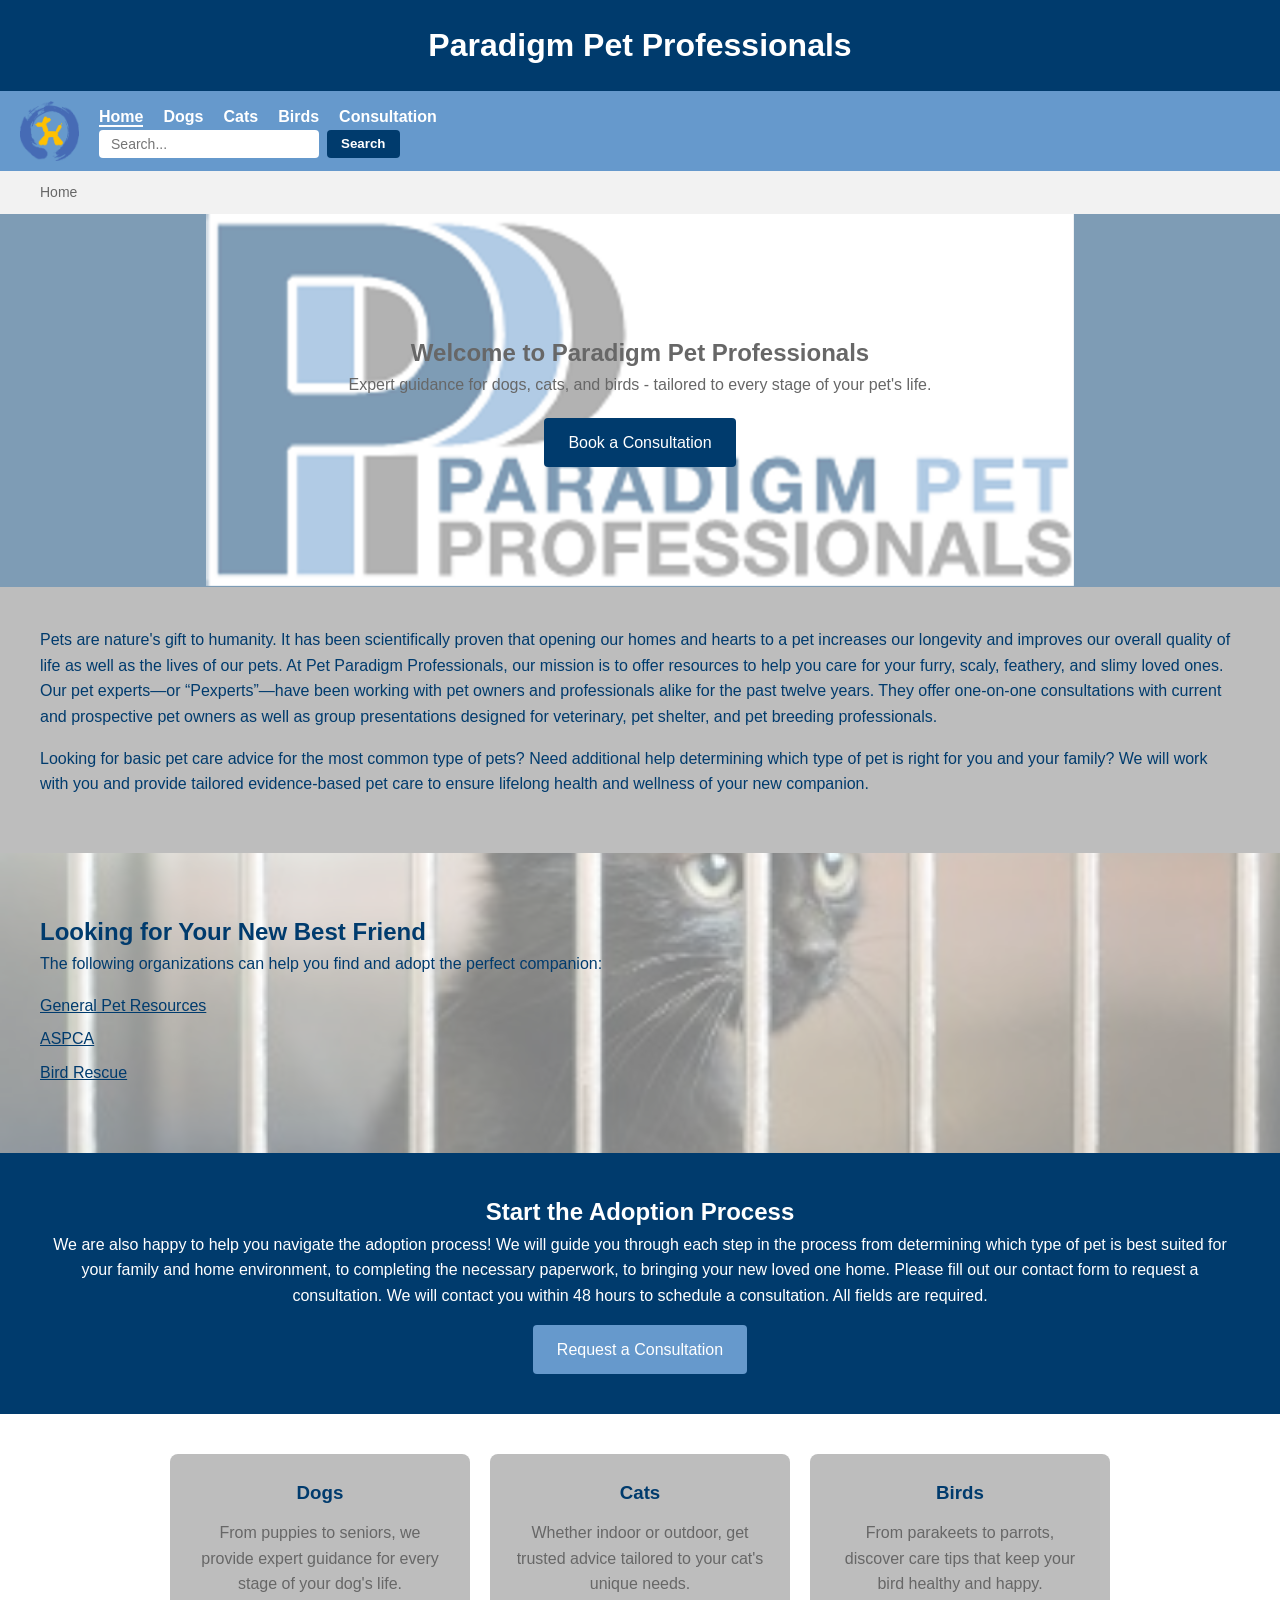
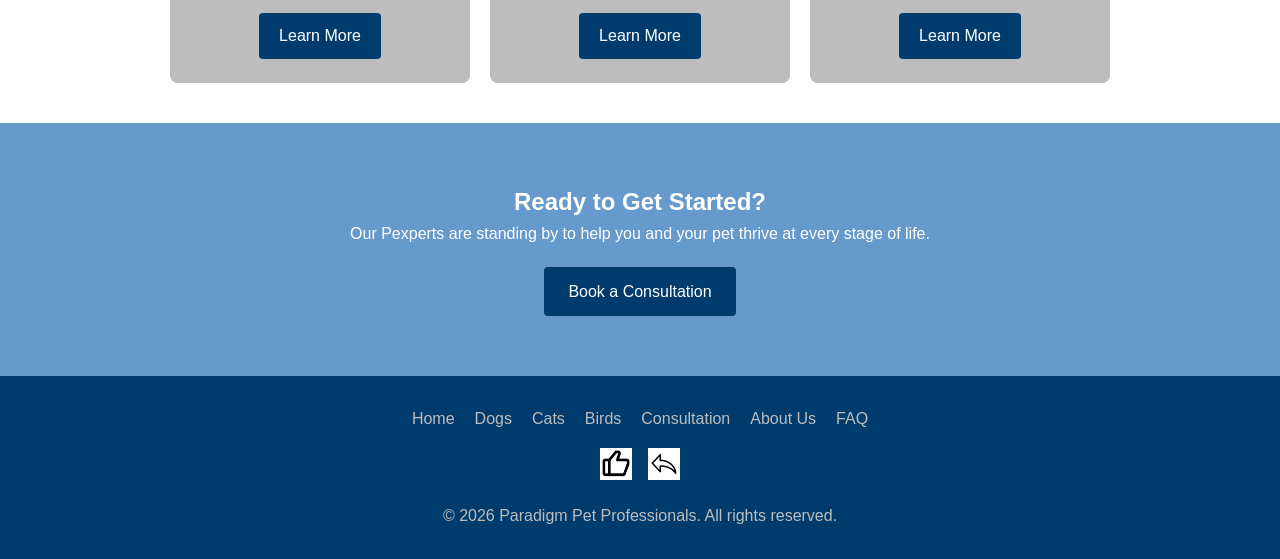
<file: index.html>
<!DOCTYPE html>
<html lang="en">
<head>
    <meta charset="UTF-8">
    <meta name="viewport" content="width=device-width, initial-scale=1.0">
    <title>Paradigm Pet Professionals - Home</title>
    <link rel="stylesheet" href="style.css">
</head>
<body>
    <header>
        <h1>Paradigm Pet Professionals</h1>
    </header>
    
    <nav class="main-nav">
        <img src="images/Picture1.png">
        <div class="nav-right">
            <ul>
                <li><a class="selected" href="index.html">Home</a></li>
                <li><a href="dogs.html">Dogs</a></li>
                <li><a href="cats.html">Cats</a></li>
                <li><a href="birds.html">Birds</a></li>
                <li><a href="consultation.html">Consultation</a></li>
            </ul>
            <div class="search-bar">
                <input type="text" placeholder="Search...">
                <button type="submit">Search</button>
            </div>
        </div>
    </nav>

    <nav class="breadcrumb" aria-label="Breadcrumb">
        <span>Home</span>
    </nav>

    <main>
        <section class="hero">
            <h2>Welcome to Paradigm Pet Professionals</h2>
            <p>Expert guidance for dogs, cats, and birds - tailored to every stage of your pet's life.</p>
            <a href="consultation.html">Book a Consultation</a>
        </section>

        <section class="about">
            <P>Pets are nature's gift to humanity. It has been scientifically proven that opening our homes and hearts to a pet increases our longevity and improves our overall quality of life as well as the lives of our pets. At Pet Paradigm Professionals, our mission is to offer resources to help you care for your furry, scaly, feathery, and slimy loved ones. Our pet experts—or “Pexperts”—have been working with pet owners and professionals alike for the past twelve years. They offer one-on-one consultations with current and prospective pet owners as well as group presentations designed for veterinary, pet shelter, and pet breeding professionals.</P>

            <p>Looking for basic pet care advice for the most common type of pets? Need additional help determining which type of pet is right for you and your family? We will work with you and provide tailored evidence-based pet care to ensure lifelong health and wellness of your new companion. </p>
        </section>

        <section class="adoption">
            <h2>Looking for Your New Best Friend</h2>
            <p>The following organizations can help you find and adopt the perfect companion:</p>

            <ul>
                <li><a href="https://bestfriends.org/pet-care-resources/issues/pet-adoption-resources">General Pet Resources</a></li>
                <li><a href="https://www.aspca.org/">ASPCA</a></li>
                <li><a href="https://ftlob.rescuegroups.org/">Bird Rescue</a></li>
             </ul>
        </section>

        <section class="consultation">
            <h2>Start the Adoption Process</h2>
            <p>We are also happy to help you navigate the adoption process! We will guide you through each step in the process from determining which type of pet is best suited for your family and home environment, to completing the necessary paperwork, to bringing your new loved one home. Please fill out our contact form to request a consultation. We will contact you within 48 hours to schedule a consultation. All fields are required.</p>
            <a href="consultation.html">Request a Consultation</a>
        </section>

        <section class="pet-categories">
            <div class="card">
                <h3>Dogs</h3>
                <p>From puppies to seniors, we provide expert guidance for every stage of your dog's life.</p>
                <a href="dogs.html">Learn More</a>
            </div>

            <div class="card">
                <h3>Cats</h3>
                <p>Whether indoor or outdoor, get trusted advice tailored to your cat's unique needs.</p>
                <a href="cats.html">Learn More</a>
            </div>

            <div class="card">
                <h3>Birds</h3>
                <p>From parakeets to parrots, discover care tips that keep your bird healthy and happy.</p>
                <a href="birds.html">Learn More</a>
            </div>
        </section>

        <section class="cta-banner">
            <h2>Ready to Get Started?</h2>
            <p>Our Pexperts are standing by to help you and your pet thrive at every stage of life.</p>
            <a href="consultation.html">Book a Consultation</a>
        </section>
    </main>

    <footer>
        <div class="footer-links">
            <ul>
                <li><a href="index.html">Home</a></li>
                <li><a href="dogs.html">Dogs</a></li>
                <li><a href="cats.html">Cats</a></li>
                <li><a href="birds.html">Birds</a></li>
                <li><a href="consultation.html">Consultation</a></li>
                <li><a href="#">About Us</a></li>
                <li><a href="#">FAQ</a></li>
            </ul>   
        </div>
        <div class="social-media">
            <a href="#"><img src="images/like icon.jpg" alt="Like"></a>
            <a href="#"><img src="images/share icon.jpg" alt="Share"></a>
        </div>

        <p>&copy; 2026 Paradigm Pet Professionals. All rights reserved.</p>
    </footer>
</body>
</html>
</file>
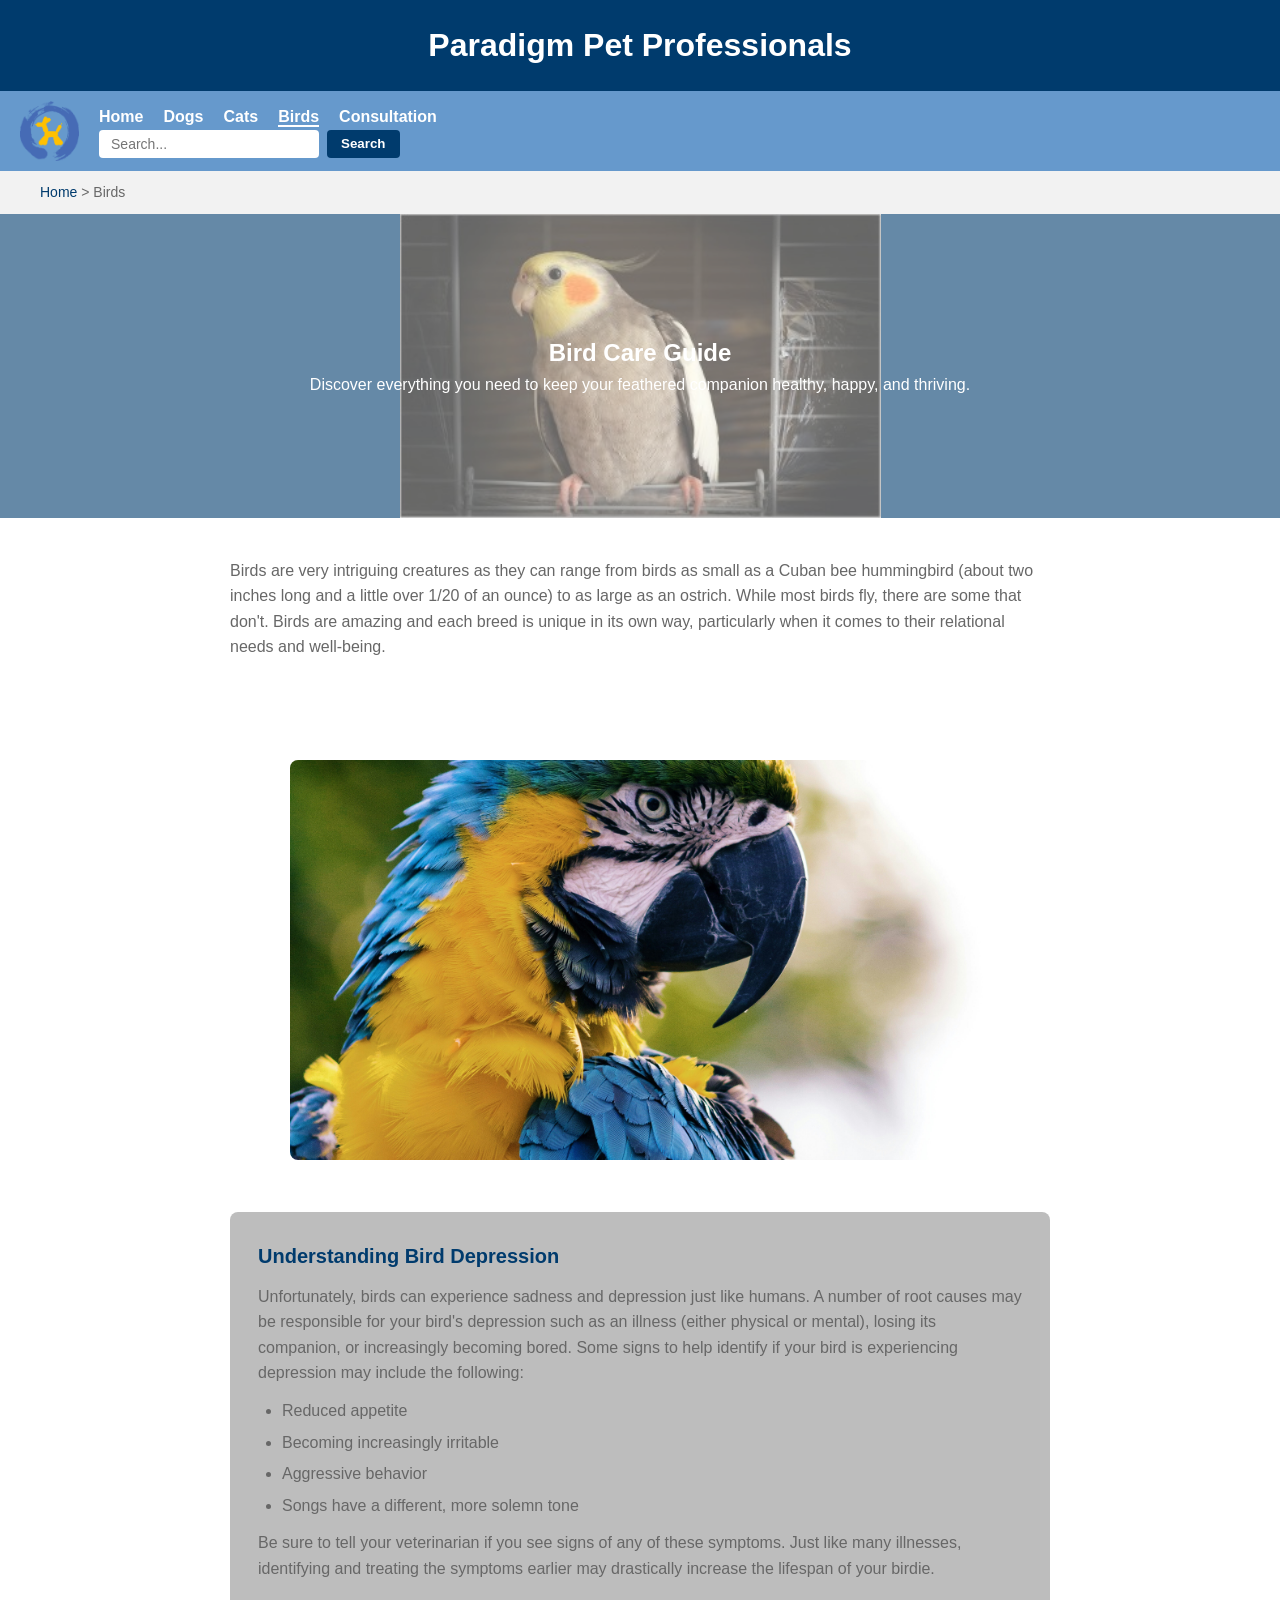
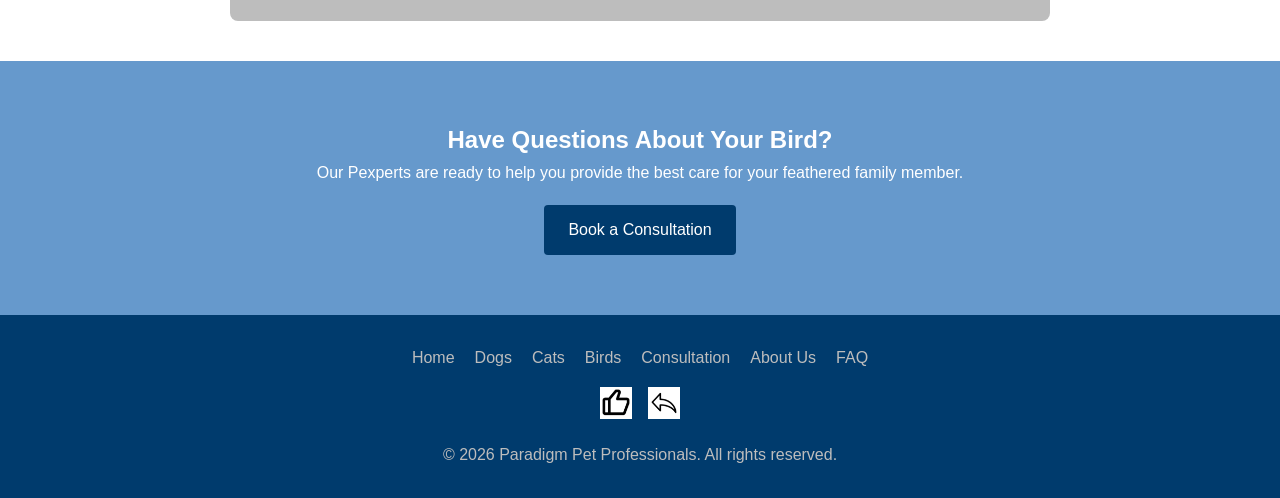
<file: birds.html>
<!DOCTYPE html>
<html lang="en">
<head>
    <meta charset="UTF-8">
    <meta name="viewport" content="width=device-width, initial-scale=1.0">
    <title>Paradigm Pet Professionals - Birds</title>
    <link rel="stylesheet" href="style.css">
</head>
<body>
    <header>
        <h1>Paradigm Pet Professionals</h1>
    </header>
    
    <nav class="main-nav">
        <img src="images/Picture1.png" alt="Paradigm Pet Professionals Logo">
        <div class="nav-right">
            <ul>
                <li><a href="index.html">Home</a></li>
                <li><a href="dogs.html">Dogs</a></li>
                <li><a href="cats.html">Cats</a></li>
                <li><a class="selected" href="birds.html">Birds</a></li>
                <li><a href="consultation.html">Consultation</a></li>
            </ul>
            <div class="search-bar">
                <input type="text" placeholder="Search...">
                <button type="submit">Search</button>
            </div>
        </div>
    </nav>

    <nav class="breadcrumb" aria-label="Breadcrumb">
        <a href="index.html">Home</a> &gt; <span>Birds</span>
    </nav>

    <main>
        <section class="bird-hero">
            <h2>Bird Care Guide</h2>
            <p>Discover everything you need to keep your feathered companion healthy, happy, and thriving.</p>
        </section>

        <section class="page-intro">
            <P>Birds are very intriguing creatures as they can range from birds as small as a Cuban bee hummingbird (about two inches long and a little over 1/20 of an ounce) to as large as an ostrich. While most birds fly, there are some that don't. Birds are amazing and each breed is unique in its own way, particularly when it comes to their relational needs and well-being.</P>
        </section>

        <section class="care-stages">
            
            <div class="page-image">
                <img src="images/Picture14.jpg" alt="Vibrant blue and yellow macaw">
            </div>
            <div class="stage-card">
                <h3>Understanding Bird Depression</h3>
                <p>Unfortunately, birds can experience sadness and depression just like humans. A number of root causes may be responsible for your bird's depression such as an illness (either physical or mental), losing its companion, or increasingly becoming bored. Some signs to help identify if your bird is experiencing depression may include the following:
                    <ul>
                        <li>Reduced appetite</li>
                        <li>Becoming increasingly irritable</li>
                        <li>Aggressive behavior</li>
                        <li>Songs have a different, more solemn tone</li>
                    </ul>
                </p>
                <p>Be sure to tell your veterinarian if you see signs of any of these symptoms. Just like many illnesses, identifying and treating the symptoms earlier may drastically increase the lifespan of your birdie.</p>
            </div>

        </section>

        <section class="cta-banner">
            <h2>Have Questions About Your Bird?</h2>
            <p>Our Pexperts are ready to help you provide the best care for your feathered family member.</p>
            <a href="consultation.html">Book a Consultation</a>
        </section>
    </main>

    <footer>
        <div class="footer-links">
            <ul>
                <li><a href="index.html">Home</a></li>
                <li><a href="dogs.html">Dogs</a></li>
                <li><a href="cats.html">Cats</a></li>
                <li><a href="birds.html">Birds</a></li>
                <li><a href="consultation.html">Consultation</a></li>
                <li><a href="#">About Us</a></li>
                <li><a href="#">FAQ</a></li>
            </ul>   
        </div>
        <div class="social-media">
            <a href="#"><img src="images/like icon.jpg" alt="Like"></a>
            <a href="#"><img src="images/share icon.jpg" alt="Share"></a>
        </div>

        <p>&copy; 2026 Paradigm Pet Professionals. All rights reserved.</p>
    </footer>
</body>
</html>
</file>
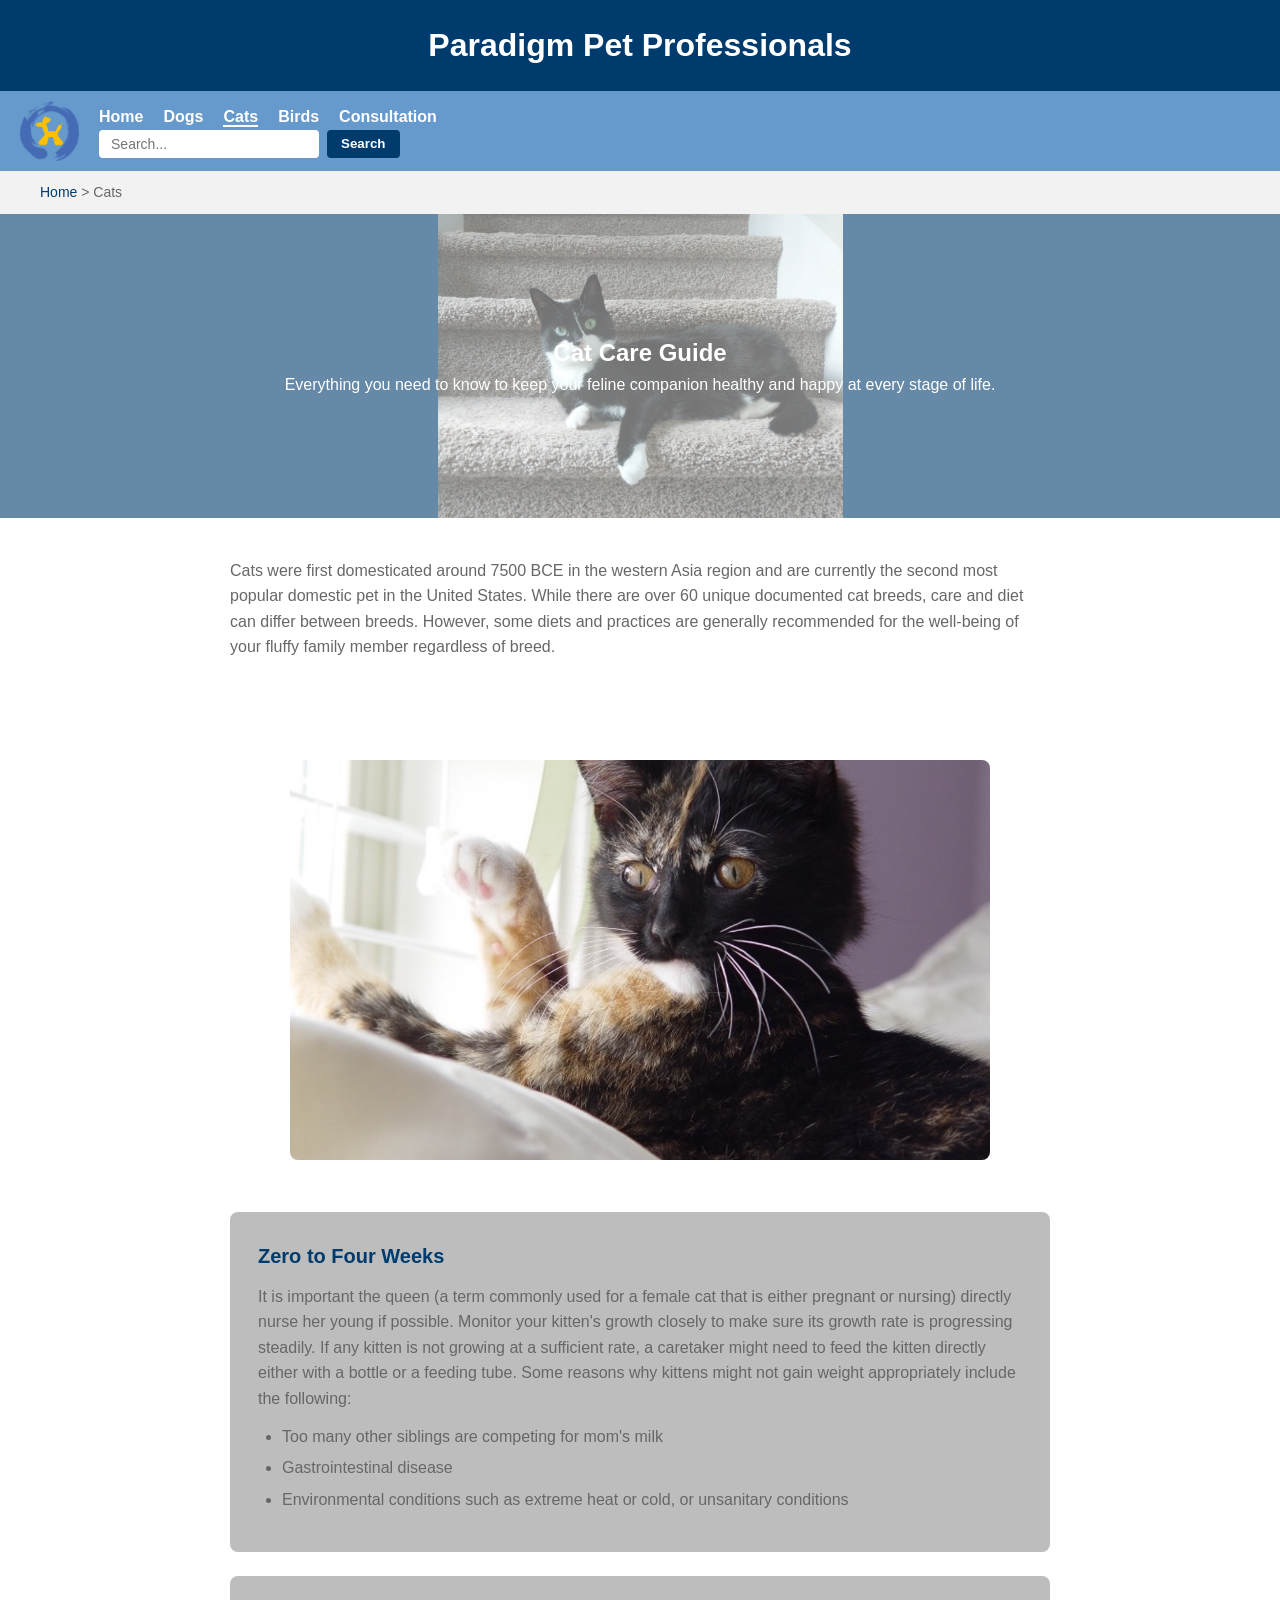
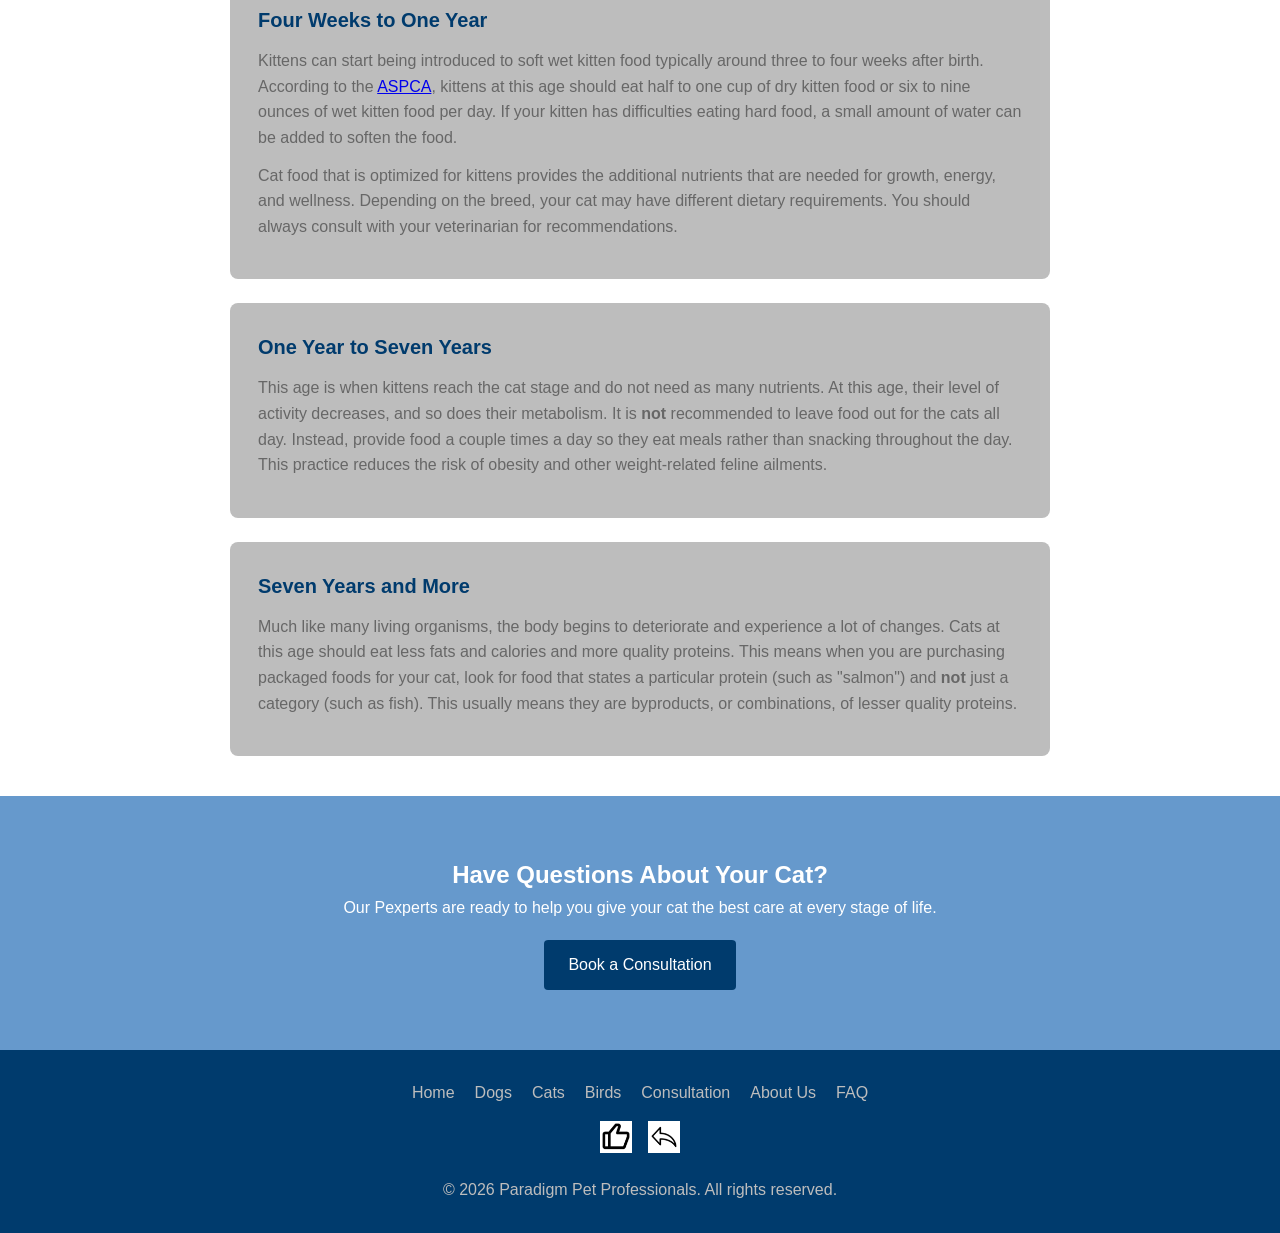
<file: cats.html>
<!DOCTYPE html>
<html lang="en">
<head>
    <meta charset="UTF-8">
    <meta name="viewport" content="width=device-width, initial-scale=1.0">
    <title>Paradigm Pet Professionals - Cats</title>
    <link rel="stylesheet" href="style.css">
</head>
<body>
    <header>
        <h1>Paradigm Pet Professionals</h1>
    </header>
    
    <nav class="main-nav">
        <img src="images/Picture1.png" alt="Paradigm Pet Professionals Logo">
        <div class="nav-right">
            <ul>
                <li><a href="index.html">Home</a></li>
                <li><a href="dogs.html">Dogs</a></li>
                <li><a class="selected" href="cats.html">Cats</a></li>
                <li><a href="birds.html">Birds</a></li>
                <li><a href="consultation.html">Consultation</a></li>
            </ul>
            <div class="search-bar">
                <input type="text" placeholder="Search...">
                <button type="submit">Search</button>
            </div>
        </div>
    </nav>

    <nav class="breadcrumb" aria-label="Breadcrumb">
        <a href="index.html">Home</a> &gt; <span>Cats</span>
    </nav>

    <main>
        <section class="cat-hero">
            <h2>Cat Care Guide</h2>
            <p>Everything you need to know to keep your feline companion healthy and happy at every stage of life.</p>
        </section>

        <section class="page-intro">
            <P>Cats were first domesticated around 7500 BCE in the western Asia region and are currently the second most popular domestic pet in the United States. While there are over 60 unique documented cat breeds, care and diet can differ between breeds. However, some diets and practices are generally recommended for the well-being of your fluffy family member regardless of breed.</P>
        </section>

        <section class="care-stages">

            <div class="page-image">
                <img src="images/Picture8.jpg" alt="Tortoiseshell cat sitting by a window">
            </div>
            
            <div class="stage-card">
                <h3>Zero to Four Weeks</h3>
                <p>It is important the queen (a term commonly used for a female cat that is either pregnant or nursing) directly nurse her young if possible. Monitor your kitten&#39;s growth closely to make sure its growth rate is progressing steadily. If any kitten is not growing at a sufficient rate, a caretaker might need to feed the kitten directly either with a bottle or a feeding tube. Some reasons why kittens might not gain weight appropriately include the following:
                    <ul>
                        <li>Too many other siblings are competing for mom's milk</li>
                        <li>Gastrointestinal disease</li>
                        <li>Environmental conditions such as extreme heat or cold, or unsanitary conditions</li>
                    </ul>
                </p>
            </div>

            <div class="stage-card">
                <h3>Four Weeks to One Year</h3>
                <p>Kittens can start being introduced to soft wet kitten food typically around three to four weeks after birth. According to the <a href="https://www.aspca.org/pet-care/cat-care/cat-nutrition-tips">ASPCA</a>, kittens at this age should eat half to one cup of dry kitten food or six to nine ounces of wet kitten food per day. If your kitten has difficulties eating hard food, a small amount of water can be added to soften the food.</p> 
                <p>Cat food that is optimized for kittens provides the additional nutrients that are needed for growth, energy, and wellness. Depending on the breed, your cat may have different dietary requirements. You should always consult with your veterinarian for recommendations.</p>
            </div>

            <div class="stage-card">
                <h3>One Year to Seven Years</h3>
                <p>This age is when kittens reach the cat stage and do not need as many nutrients. At this age, their level of activity decreases, and so does their metabolism. It is <b>not</b> recommended to leave food out for the cats all day. Instead, provide food a couple times a day so they eat meals rather than snacking throughout the day. This practice reduces the risk of obesity and other weight-related feline ailments.</p>
            </div>

            <div class="stage-card">
                <h3>Seven Years and More</h3>
                <p>Much like many living organisms, the body begins to deteriorate and experience a lot of changes. Cats at this age should eat less fats and calories and more quality proteins. This means when you are purchasing packaged foods for your cat, look for food that states a particular protein (such as "salmon") and <b>not</b> just a category (such as fish). This usually means they are byproducts, or combinations, of lesser quality proteins.</p>
            </div>

        </section>

        <section class="cta-banner">
            <h2>Have Questions About Your Cat?</h2>
            <p>Our Pexperts are ready to help you give your cat the best care at every stage of life.</p>
            <a href="consultation.html">Book a Consultation</a>
        </section>
    </main>

    <footer>
        <div class="footer-links">
            <ul>
                <li><a href="index.html">Home</a></li>
                <li><a href="dogs.html">Dogs</a></li>
                <li><a href="cats.html">Cats</a></li>
                <li><a href="birds.html">Birds</a></li>
                <li><a href="consultation.html">Consultation</a></li>
                <li><a href="#">About Us</a></li>
                <li><a href="#">FAQ</a></li>
            </ul>   
        </div>
        <div class="social-media">
            <a href="#"><img src="images/like icon.jpg" alt="Like"></a>
            <a href="#"><img src="images/share icon.jpg" alt="Share"></a>
        </div>

        <p>&copy; 2026 Paradigm Pet Professionals. All rights reserved.</p>
    </footer>
</body>
</html>
</file>
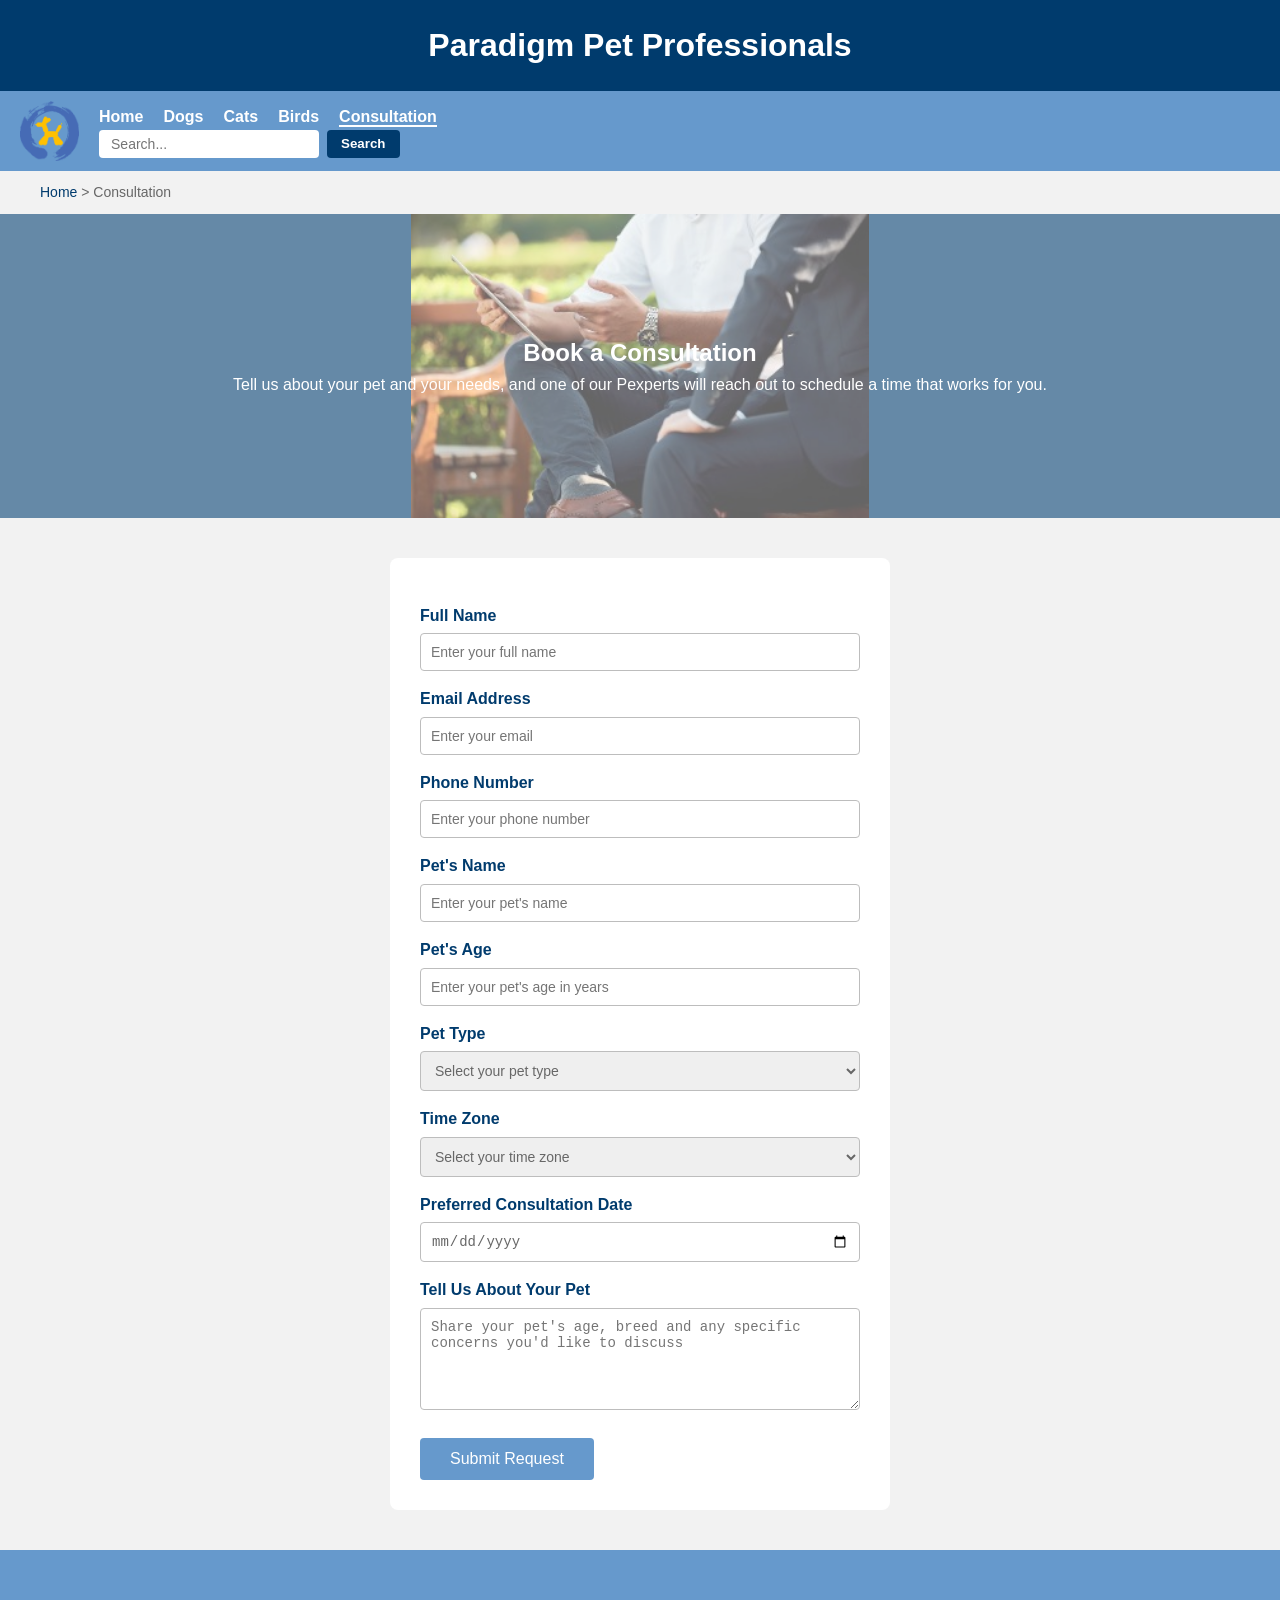
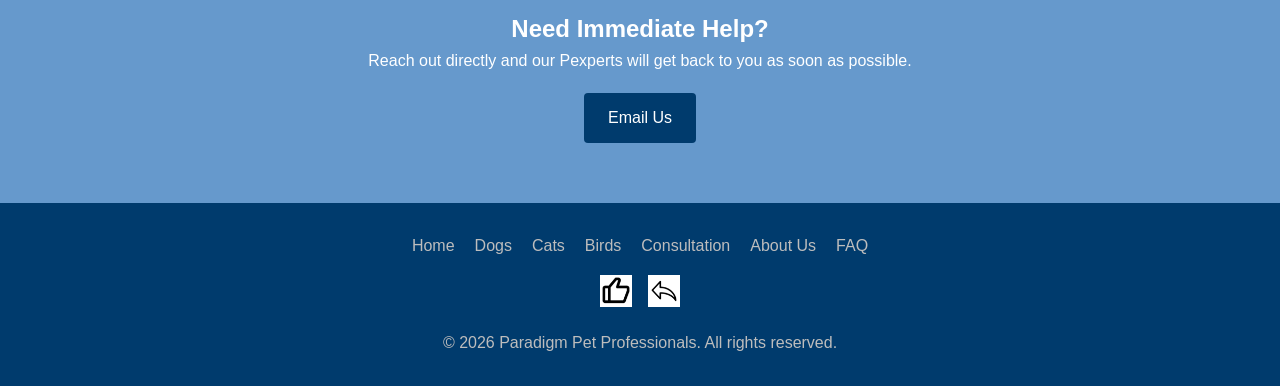
<file: consultation.html>
<!DOCTYPE html>
<html lang="en">
<head>
    <meta charset="UTF-8">
    <meta name="viewport" content="width=device-width, initial-scale=1.0">
    <title>Paradigm Pet Professionals - Home</title>
    <link rel="stylesheet" href="style.css">
</head>
<body>
    <header>
        <h1>Paradigm Pet Professionals</h1>
    </header>
    
    <nav class="main-nav">
        <img src="images/Picture1.png">
        <div class="nav-right">
            <ul>
                <li><a href="index.html">Home</a></li>
                <li><a href="dogs.html">Dogs</a></li>
                <li><a href="cats.html">Cats</a></li>
                <li><a href="birds.html">Birds</a></li>
                <li><a class="selected" href="consultation.html">Consultation</a></li>
            </ul>
            <div class="search-bar">
                <input type="text" placeholder="Search...">
                <button type="submit">Search</button>
            </div>
        </div>
    </nav>

    <nav class="breadcrumb" aria-label="Breadcrumb">
        <a href="index.html">Home</a> &gt; <span>Consultation</span>
    </nav>

    <main>
        <section class="consultation-hero">
            <h2>Book a Consultation</h2>
            <p>Tell us about your pet and your needs, and one of our Pexperts will reach out to schedule a time that works for you.</p>
         </section>

        <section class="consultation-form-section">
            <form class="consultation-form" id="consultation-form" action="#" method="POST" novalidate>

                <label for="full-name">Full Name</label>
                <input type="text" id="full-name" name="full-name" placeholder="Enter your full name" required>

                <label for="email">Email Address</label>
                <input type="email" id="email" name="email" placeholder="Enter your email" required>

                <label for="phone">Phone Number</label>
                <input type="tel" id="phone" name="phone" placeholder="Enter your phone number" required>

                <label for="pet-name">Pet's Name</label>
                <input type="text" id="pet-name" name="pet-name" placeholder="Enter your pet's name" required>

                <label for="pet-age">Pet's Age</label>
                <input type="number" id="pet-age" name="pet-age" placeholder="Enter your pet's age in years" min="0" required>
                
                <label for="pet-type">Pet Type</label>
                <select id="pet-type" name="pet-type" required>
                    <option value="" disabled selected>Select your pet type</option>
                    <option value="dog">Dog</option>
                    <option value="cat">Cat</option>
                    <option value="bird">Bird</option>
                    <option value="other">Other</option>
                </select>

                <label for="time-zone">Time Zone</label>
                <select id="time-zone" name="time-zone" required>
                    <option value="" disabled selected>Select your time zone</option>
                    <option value="ET">Eastern Time (ET)</option>
                    <option value="CT">Central Time (CT)</option>
                    <option value="MT">Mountain Time (MT)</option>
                    <option value="PT">Pacific Time (PT)</option>
                    <option value="AKT">Alaska Time (AKT)</option>
                    <option value="HT">Hawaii Time (HT)</option>
                </select>

                <label for="preferred-date">Preferred Consultation Date</label>
                <input type="date" id="preferred-date" name="preferred-date" required>

                <label for="message">Tell Us About Your Pet</label>
                <textarea id="message" name="message" rows="5" placeholder="Share your pet's age, breed and any specific concerns you'd like to discuss"></textarea>

                <button type="submit" class="submit-btn">Submit Request</button>
            </form>

        </section>

        <section class="cta-banner">
            <h2>Need Immediate Help?</h2>
            <p>Reach out directly and our Pexperts will get back to you as soon as possible.</p>
            <a href="#">Email Us</a>
        </section>
    </main>

    <footer>
        <div class="footer-links">
            <ul>
                <li><a href="index.html">Home</a></li>
                <li><a href="dogs.html">Dogs</a></li>
                <li><a href="cats.html">Cats</a></li>
                <li><a href="birds.html">Birds</a></li>
                <li><a href="consultation.html">Consultation</a></li>
                <li><a href="#">About Us</a></li>
                <li><a href="#">FAQ</a></li>
            </ul>   
        </div>
        <div class="social-media">
            <a href="#"><img src="images/like icon.jpg" alt="Like"></a>
            <a href="#"><img src="images/share icon.jpg" alt="Share"></a>
        </div>

        <p>&copy; 2026 Paradigm Pet Professionals. All rights reserved.</p>
    </footer>
</body>
</html>
</file>
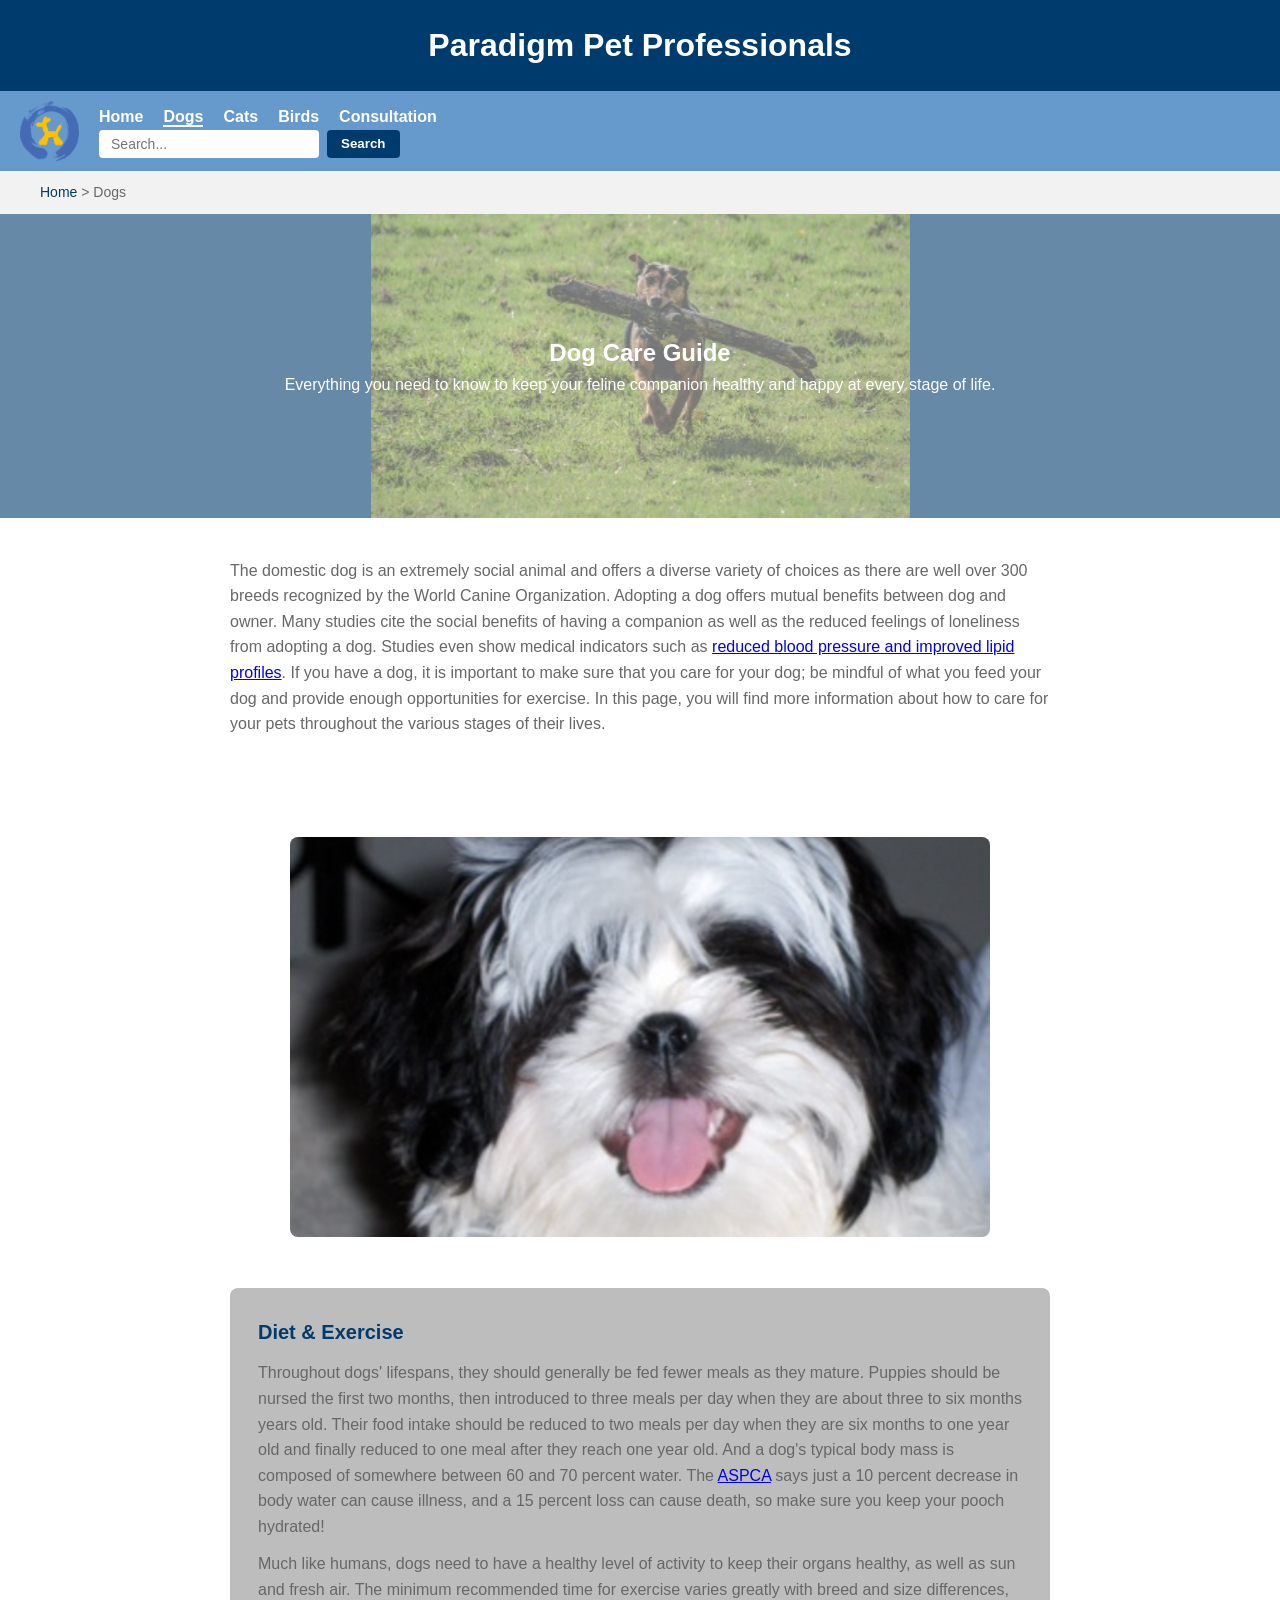
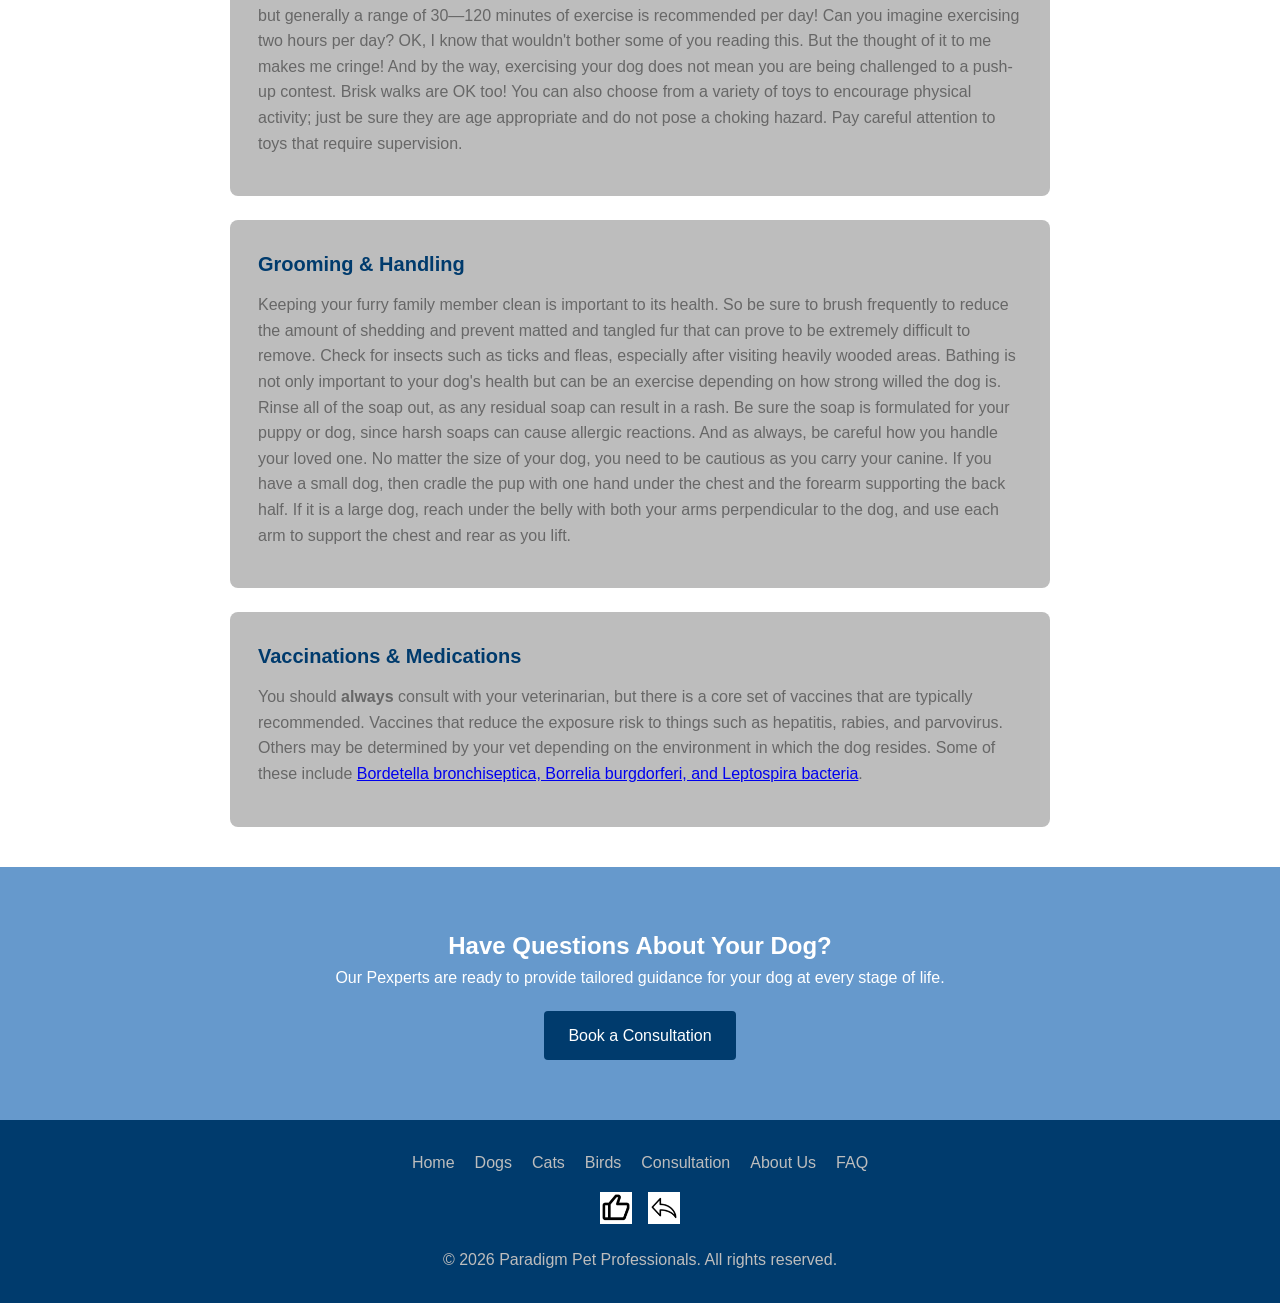
<file: dogs.html>
<!DOCTYPE html>
<html lang="en">
<head>
    <meta charset="UTF-8">
    <meta name="viewport" content="width=device-width, initial-scale=1.0">
    <title>Paradigm Pet Professionals - Dogs</title>
    <link rel="stylesheet" href="style.css">
</head>
<body>
    <header>
        <h1>Paradigm Pet Professionals</h1>
    </header>
    
    <nav class="main-nav">
        <img src="images/Picture1.png" alt="Paradigm Pet Professionals Logo">
        <div class="nav-right">
            <ul>
                <li><a href="index.html">Home</a></li>
                <li><a class="selected" href="dogs.html">Dogs</a></li>
                <li><a href="cats.html">Cats</a></li>
                <li><a href="birds.html">Birds</a></li>
                <li><a href="consultation.html">Consultation</a></li>
            </ul>
            <div class="search-bar">
                <input type="text" placeholder="Search...">
                <button type="submit">Search</button>
            </div>
        </div>
    </nav>

    <nav class="breadcrumb" aria-label="Breadcrumb">
        <a href="index.html">Home</a> &gt; <span>Dogs</span>
    </nav>

    <main>
        <section class="dog-hero">
            <h2>Dog Care Guide</h2>
            <p>Everything you need to know to keep your feline companion healthy and happy at every stage of life.</p>
        </section>

        <section class="page-intro">
            <P>The domestic dog is an extremely social animal and offers a diverse variety of choices as there are well over 300 breeds recognized by the World Canine Organization. Adopting a dog offers mutual benefits between dog and owner. Many studies cite the social benefits of having a companion as well as the reduced feelings of loneliness from adopting a dog. Studies even show medical indicators such as <a href="https://www.ahajournals.org/doi/10.1161/CIRCOUTCOMES.119.005554">reduced blood pressure and improved lipid profiles</a>. If you have a dog, it is important to make sure that you care for your dog; be mindful of what you feed your dog and provide enough opportunities for exercise. In this page, you will find more information about how to care for your pets throughout the various stages of their lives.</P>
        </section>

        <section class="care-stages">

            <div class="page-image">
                <img src="images/Picture5.jpg" alt="Happy black and white dog">
            </div>
            
            <div class="stage-card">
                <h3>Diet & Exercise</h3>
                <p>Throughout dogs&#39; lifespans, they should generally be fed fewer meals as they mature. Puppies should be nursed the first two months, then introduced to three meals per day when they are about three to six months years old. Their food intake should be reduced to two meals per day when they are six months to one year old and finally reduced to one meal after they reach one year old. And a dog&#39;s typical body mass is composed of somewhere between 60 and 70 percent water. The <a href="https://www.aspca.org/pet-care/dog-care/dog-nutrition-tips">ASPCA</a> says just a 10 percent decrease in body water can cause illness, and a 15 percent loss can cause death, so make sure you keep your pooch hydrated!</p>

                <p>Much like humans, dogs need to have a healthy level of activity to keep their organs healthy, as well as sun and fresh air. The minimum recommended time for exercise varies greatly with breed and size differences, but generally a range of 30&#8212;120 minutes of exercise is recommended per day! Can you imagine exercising two hours per day? OK, I know that wouldn't bother some of you reading this. But the thought of it to me makes me cringe! And by the way, exercising your dog does not mean you are being challenged to a push-up contest. Brisk walks are OK too! You can also choose from a variety of toys to encourage physical activity; just be sure they are age appropriate and do not pose a choking hazard. Pay careful attention to toys that require supervision.</p>
            </div>

            <div class="stage-card">
                <h3>Grooming & Handling</h3>
                <p>Keeping your furry family member clean is important to its health. So be sure to brush frequently to reduce the amount of shedding and prevent matted and tangled fur that can prove to be extremely difficult to remove. Check for insects such as ticks and fleas, especially after visiting heavily wooded areas. Bathing is not only important to your dog&#39;s health but can be an exercise depending on how strong willed the dog is. Rinse all of the soap out, as any residual soap can result in a rash. Be sure the soap is formulated for your puppy or dog, since harsh soaps can cause allergic reactions. And as always, be careful how you handle your loved one. No matter the size of your dog, you need to be cautious as you carry your canine. If you have a small dog, then cradle the pup with one hand under the chest and the forearm supporting the back half. If it is a large dog, reach under the belly with both your arms perpendicular to the dog, and use each arm to support the chest and rear as you lift.</p>
            </div>

            <div class="stage-card">
                <h3>Vaccinations & Medications</h3>
                <p>You should <b>always</b> consult with your veterinarian, but there is a core set of vaccines that are typically recommended. Vaccines that reduce the exposure risk to things such as hepatitis, rabies, and parvovirus. Others may be determined by your vet depending on the environment in which the dog resides. Some of these include <a href="https://www.aspca.org/pet-care/general-pet-care/vaccinations-your-pet">Bordetella bronchiseptica, Borrelia burgdorferi, and Leptospira bacteria</a>.</p>
            </div>

        </section>

        <section class="cta-banner">
            <h2>Have Questions About Your Dog?</h2>
            <p>Our Pexperts are ready to provide tailored guidance for your dog at every stage of life.</p>
            <a href="consultation.html">Book a Consultation</a>
        </section>
    </main>

    <footer>
        <div class="footer-links">
            <ul>
                <li><a href="index.html">Home</a></li>
                <li><a href="dogs.html">Dogs</a></li>
                <li><a href="cats.html">Cats</a></li>
                <li><a href="birds.html">Birds</a></li>
                <li><a href="consultation.html">Consultation</a></li>
                <li><a href="#">About Us</a></li>
                <li><a href="#">FAQ</a></li>
            </ul>   
        </div>
        <div class="social-media">
            <a href="#"><img src="images/like icon.jpg" alt="Like"></a>
            <a href="#"><img src="images/share icon.jpg" alt="Share"></a>
        </div>

        <p>&copy; 2026 Paradigm Pet Professionals. All rights reserved.</p>
    </footer>
</body>
</html>
</file>
<file: style.css>
/* ===== GLOBAL RESET ===== */

* {
    margin: 0;
    padding: 0;
    box-sizing: border-box;
}

/* ==== BODY ==== */

body {
    font-family: Arial, sans-serif;
    color: #676767;
    background-color:#ffffff;
    line-height: 1.6;
}

/* ===== HEADER ===== */

header {
    background-color: #003B6D;
    color: #ffffff;
    padding: 20px;
    text-align: center;              
}

/* ===== NAVIGATION =====*/

.main-nav {
    background-color: #6699CC;
    display: flex;
    align-items: center;
    padding: 10px 20px;
    gap: 20px;
}

.main-nav img {
    height: 60px;
    width: auto;
}

.main-nav ul {
    list-style: none;
    display: flex;
    gap: 20px;
}

.main-nav ul li a {
    color: #ffffff;
    text-decoration: none;
    font-weight: bold;
}

.main-nav ul li a.selected {
    border-bottom: 2px solid #ffffff;
    
}

.search-bar {
    display: flex;
    gap: 8px;
}

.search-bar input {
    padding: 6px 12px;
    border: none;
    border-radius: 4px;
    width: 220px;
    font-size: 14px;
}

.search-bar button {
    padding: 6px 14px;
    background-color: #003B6D;
    color: #ffffff;
    border: none;
    border-radius: 4px;
    cursor: pointer;
    font-weight: bold;
}

/* ==== HERO SECTION ==== */

.hero {
    position: relative;
    padding: 120px 40px;
    text-align: center;
    color:#676767;
}

.hero::before {
    content: '';
    position:absolute;
    top: 0; left: 0;
    width: 100%; height: 100%;
    background: url('images/Picture2.png') no-repeat center center/contain;
    opacity: 0.5;
    z-index: 0;
    background-color: #003B6D;
}

.hero h2,
.hero p,
.hero a {
    position: relative;
    z-index: 1;
}

.hero a {
    display: inline-block;
    margin-top: 20px;
    background-color: #003B6D;
    color:#ffffff;
    padding: 12px 24px;
    text-decoration: none;
    border-radius: 4px;
}

/* ==== ABOUT SECTION ==== */

.about {
    background-color: #BDBDBD;
    padding: 40px;
    color: #003B6D;
}

.about p {
    margin-bottom: 16px;
}

/* ==== ADOPTION SECTION ==== */

.adoption {
    position: relative;
    padding: 60px 40px;
    color: #003B6D;
}

.adoption::before {
    content: '';
    position: absolute;
    top: 0; left: 0;
    width: 100%; height: 100%;
    background: url('images/Picture13.jpg') no-repeat center/cover;
    opacity: 0.5;
    z-index: 0;
}

.adoption h2,
.adoption p,
.adoption ul,
.adoption a {
    position: relative;
    z-index: 1;
}

.adoption ul {
    list-style: none;
    margin-top: 16px;
}

.adoption ul li {
    margin-bottom: 8px;
}

.adoption ul li a {
    color: #003B6D;
    text-decoration: underline;
}

/* ==== CONSULTATION SECTION ==== */

.consultation {
    background-color: #003B6D;
    color: #ffffff;
    padding: 40px;
    text-align: center;
}

.consultation p {
    margin-bottom: 16px;
}

.consultation a {
    display: inline-block;
    background-color: #6699CC;
    color: #ffffff;
    padding: 12px 24px;
    text-decoration: none;
    border-radius: 4px;
}

/* ==== PET CATEGORY CARDS ==== */

.pet-categories {
    display: flex;
    gap: 20px;
    padding: 40px;
    background-color: #ffffff;
    justify-content: center;
}

.card {
    background-color: #BDBDBD;
    border-radius: 8px;
    padding: 24px;
    flex: 1px;
    max-width: 300px;
    text-align: center;
}

.card h3 {
    color: #003B6D;
    margin-bottom: 12px;
}

.card a {
    display: inline-block;
    margin-top: 16px;
    background-color: #003B6D;
    color: #ffffff;
    padding: 10px 20px;
    text-decoration: none;
    border-radius: 4px;
}

/* ==== CTA BANNER ==== */

.cta-banner {
    background-color: #6699CC;
    color: #ffffff;
    text-align: center;
    padding: 60px 40px;
}

.cta-banner a {
    display: inline-block;
    margin-top: 20px;
    background-color: #003B6D;
    color: #ffffff;
    padding: 12px 24px;
    text-decoration: none;
    border-radius: 4px;
}

/* ====FOOTER==== */

footer {
    background-color: #003B6D;
    color: #BDBDBD;
    text-align: center;
    padding: 30px 20px;
}

.footer-links ul {
    list-style: none;
    display: flex;
    justify-content: center;
    gap: 20px;
    margin-bottom: 16px;
}

.footer-links ul li a {
    color: #BDBDBD;
    text-decoration: none;
}

.footer-links ul li a:hover {
    color: #ffffff;
}

.social-media {
    display: flex;
    justify-content: center;
    gap: 16px;
    margin: 16px 0;
}

.social-media img {
    height: 32px;
    width: auto;
}

/* ==== CAT HERO ====*/

.cat-hero {
    position: relative;
    padding: 120px 40px;
    text-align: center;
    color:#ffffff;
}

.cat-hero::before {
    content: '';
    position:absolute;
    top: 0; left: 0;
    width: 100%; height: 100%;
    background: url('images/Picture9.jpg') no-repeat center center/contain;
    background-color: #003B6D;
    opacity: 0.6;
    z-index: 0;
}

.cat-hero h2,
.cat-hero p {
    position: relative;
    z-index: 1;
}

/* ==== DOG HERO ==== */

.dog-hero {
    position: relative;
    padding: 120px 40px;
    text-align: center;
    color:#ffffff;
}

.dog-hero::before {
    content: '';
    position:absolute;
    top: 0; left: 0;
    width: 100%; height: 100%;
    background: url('images/Picture6.jpg') no-repeat center center/contain;
    background-color: #003B6D;
    opacity: 0.6;
    z-index: 0;
}

.dog-hero h2,
.dog-hero p {
    position: relative;
    z-index: 1;
}

/* ==== BIRD HERO ==== */

.bird-hero {
    position: relative;
    padding: 120px 40px;
    text-align: center;
    color:#ffffff;
}

.bird-hero::before {
    content: '';
    position:absolute;
    top: 0; left: 0;
    width: 100%; height: 100%;
    background: url('images/Picture11.jpg') no-repeat center center/contain;
    background-color: #003B6D;
    opacity: 0.6;
    z-index: 0;
}

.bird-hero h2,
.bird-hero p {
    position: relative;
    z-index: 1;
}

/* ==== CONSULTATION HERO ====*/

.consultation-hero {
    position: relative;
    padding: 120px 40px;
    text-align: center;
    color:#ffffff;
}

.consultation-hero::before {
    content: '';
    position:absolute;
    top: 0; left: 0;
    width: 100%; height: 100%;
    background: url('images/Picture4.jpg') no-repeat center center/contain;
    background-color: #003B6D;
    opacity: 0.6;
    z-index: 0;
}

.consultation-hero h2,
.consultation-hero p {
    position: relative;
    z-index: 1;
}

/* ==== BREADCRUMB ==== */

.breadcrumb {
    background-color: #f2f2f2;
    padding: 10px 40px;
    font-size: 14px;
    color: #676767;
}

.breadcrumb a {
    color: #003B6D;
    text-decoration: none;
}

.breadcrumb a:hover {
    text-decoration: underline;
}

.breadcrumb span {
    color: #676767;
}

/* ==== PAGE IMAGE ==== */
.page-image {
    text-align: center;
    padding: 20px 40px;
    background-color: #ffffff;
}

.page-image img {
    width: 100%;
    max-width: 700px;
    height: 400px;
    object-fit: cover;
    border-radius: 8px;
}

/* ==== PAGE INTRO ==== */

.page-intro {
    background-color: #ffffff;
    padding: 40px;
    color:#676767;
    max-width: 900px;
    margin: 0 auto;
}

/* ==== CARE STAGE CARDS ==== */

.care-stages {
    display: flex;
    flex-direction: column;
    gap: 24px;
    padding: 40px;
    max-width: 900px;
    margin: 0 auto;
}

.stage-card {
    background-color: #BDBDBD;
    border-radius: 8px;
    padding: 28px;
    color:#003B6D;
}

.stage-card h3 {
    margin-bottom: 12px;
    font-size: 20px;
}

.stage-card p {
    margin-bottom: 12px;
    color: #676767;
}

.stage-card ul {
    list-style: disc;
    padding-left: 24px;
    color: #676767;
}

.stage-card ul li {
    margin-bottom: 6px;
}

/* ==== CONSULTATION FORM ==== */

.consultation-form-section {
    display:flex;
    justify-content: center;
    padding: 40px;
    background-color: #f2f2f2;
}

.consultation-form {
    background-color:#ffffff;
    padding: 30px;
    border-radius: 8px;
    max-width: 500px;
    width: 100%;
    box-shadow: o 2px 6px rgba(0,0,0.1);
}

.consultation-form label {
    display: block;
    margin-top: 15px;
    margin-bottom: 5px;
    color: #003B6D;
    font-weight: bold;
}

.consultation-form input,
.consultation-form select,
.consultation-form textarea {
    width: 100%;
    padding: 10px;
    border: 1px solid #BDBDBD;
    border-radius: 4px;
    font-size: 14px;
    color:#676767;
    box-sizing: border-box;
}

.consultation-form textarea {
    resize: vertical;
}

.submit-btn {
    margin-top: 20px;
    background-color: #6699CC;
    color: #ffffff;
    border: none;
    padding: 12px 30px;
    border-radius: 4px;
    font-size: 16px;
    cursor: pointer;
    transition: background-color 0.3s ease;
}

.submit-btn:hover {
    background-color: #003B6D;
}
</file>
